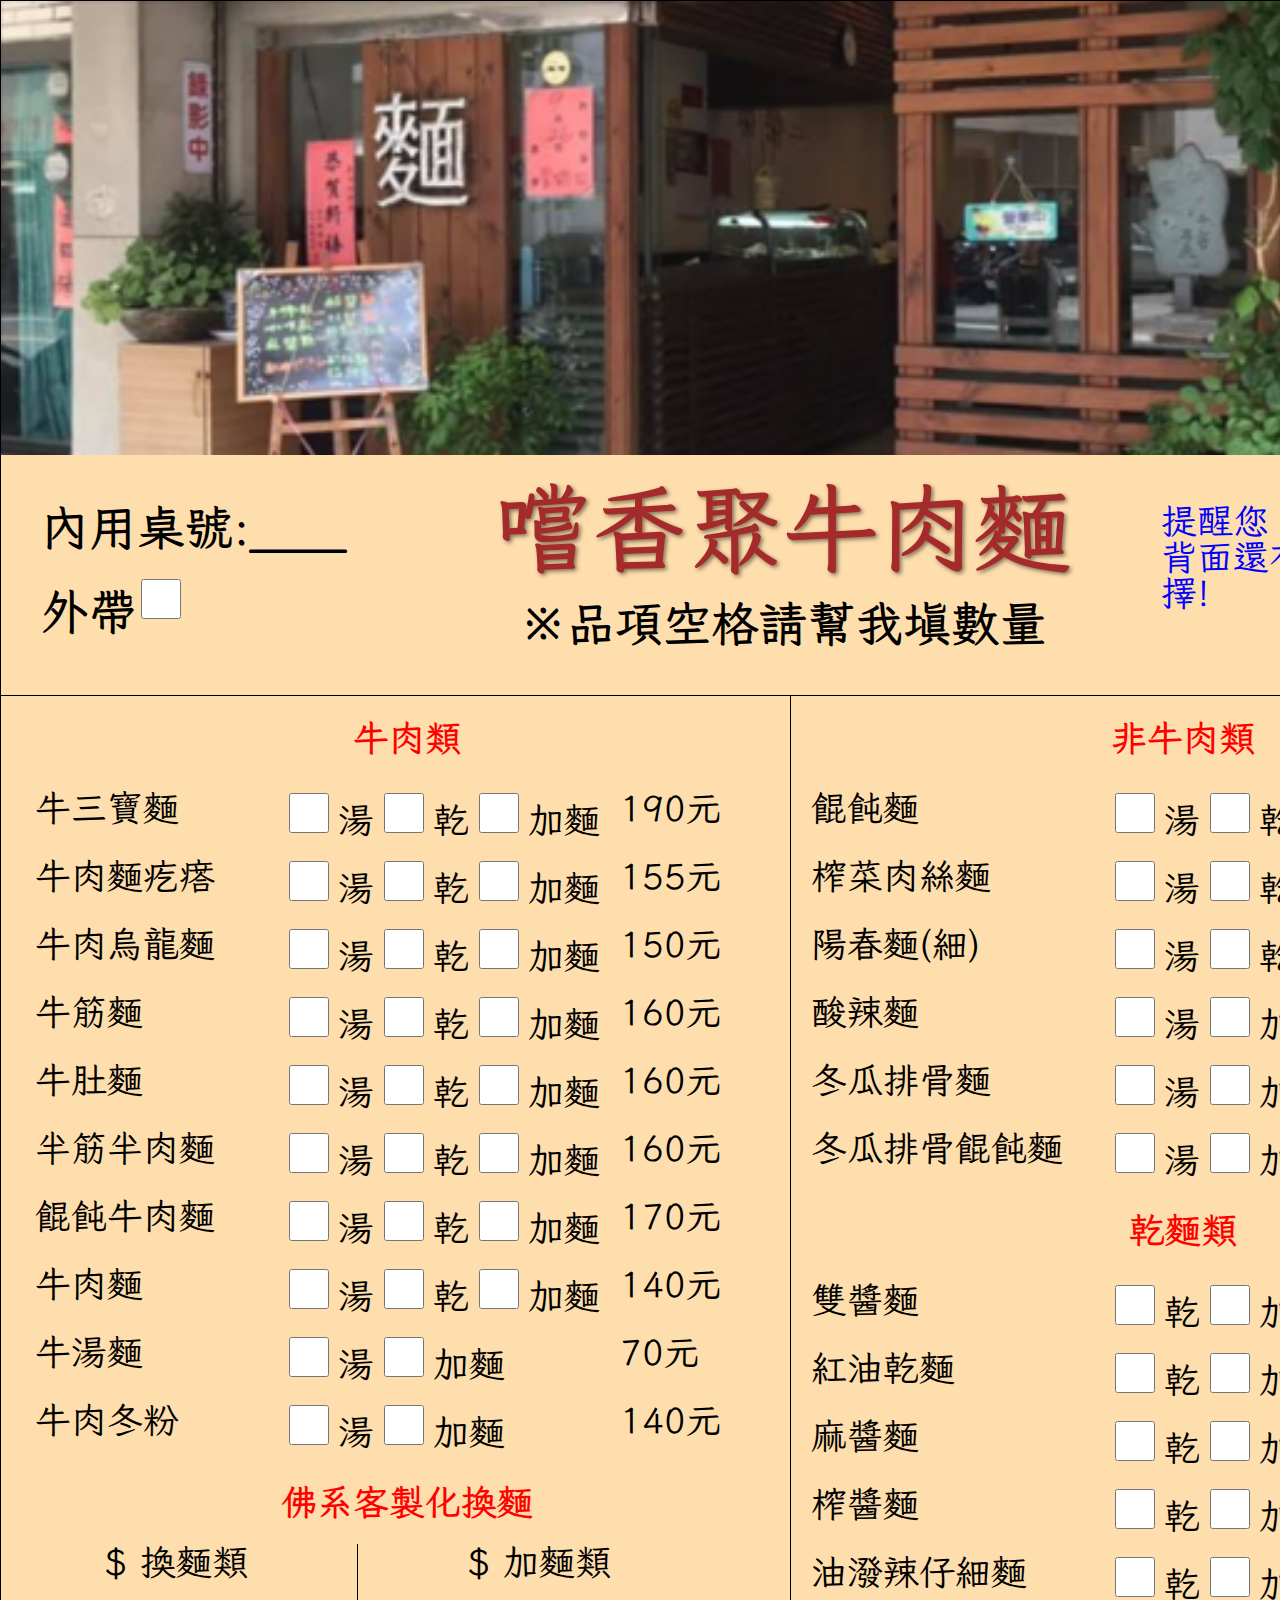
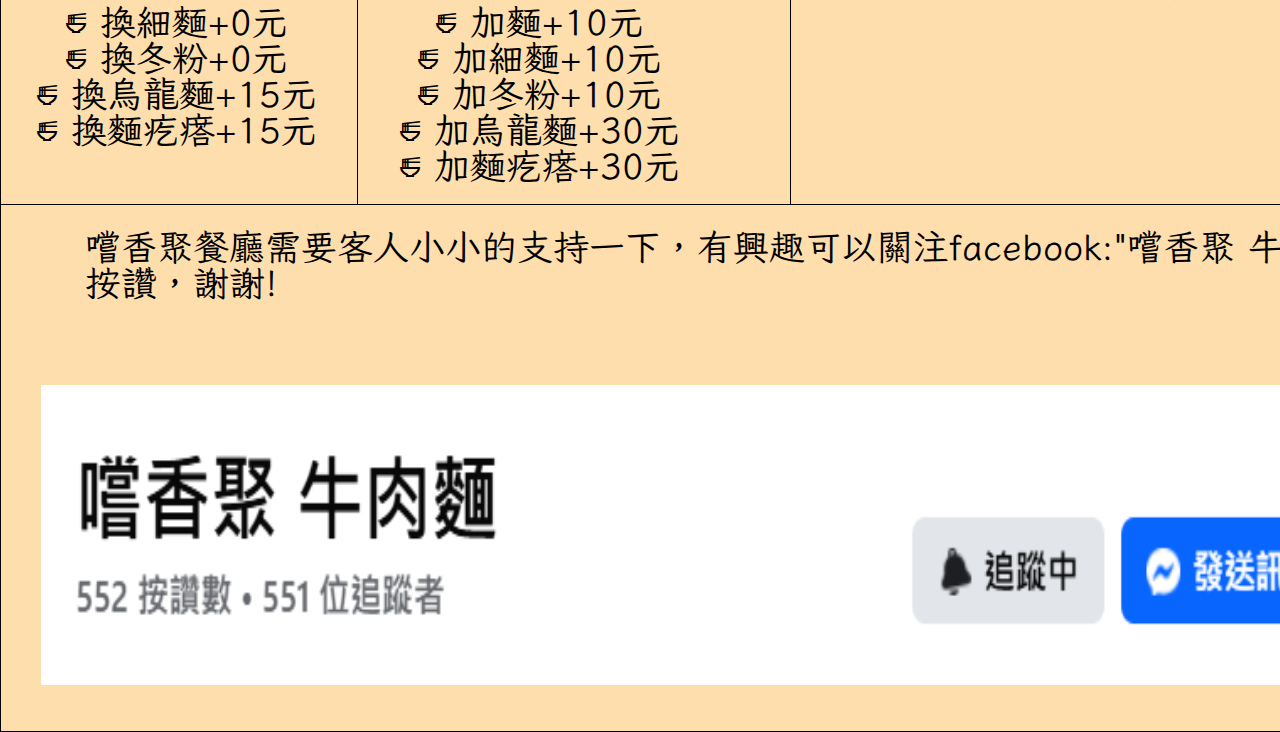
<file: index.html>
<html lang="en">
<head>
    <meta charset="UTF-8">
    <meta name="viewport" content="width=device-width, initial-scale=1.0">
    <link rel="stylesheet" href="all.css">

    <link href="https://fonts.googleapis.com/css2?family=LXGW+WenKai+TC&display=swap" rel="stylesheet">
    <link rel="stylesheet" href="https://fonts.googleapis.com/css2?family=Material+Symbols+Outlined:opsz,wght,FILL,GRAD@24,400,0,0&icon_names=move_item" />
<link rel="stylesheet" href="https://fonts.googleapis.com/css2?family=Material+Symbols+Outlined:opsz,wght,FILL,GRAD@24,400,0,0&icon_names=ramen_dining" />

 
    <title>Document</title>
</head>
<body>
    <div class="header ">
        <img src="img/門面.png" alt="pic">
        <div class="nav container">
          <div class="navLeft">
          <p class="fw-bold mb-20 mt-24 h3 mb-12 pt-24" >內用桌號:____</p>
          <p class="adjust">
            <label class="fw-bold h3 pt-24">外帶</label>
            <input type="checkbox" value="" >
         </p>
            </div>
          <div class="title">
            <h1 class="text-center fw-bold mb-24 h1 text-shadow">嚐香聚牛肉麵</h1>
            <p class="text-center fw-bold mb-24 h3">※品項空格請幫我填數量</p>
          </div>
             <div class="navRight h4 text-blue pt-48 pl-36">
              提醒您，<br>背面還有更多美味的選擇!
        </div>
     
          
        </div>
      </div>
 
          <div class="container pr-12  d-flex">
            <div class="mainleft">
              <h4 class="text-center mt-24 mb-24 fw-bold text-red ">牛肉類</h4> 
              <ul>
                <li  class="text">
                  <h4 class="text-left w-250">牛三寶麵</h4>
               <div class="chooseList">
            
                 <input type="checkbox" value="">
                      <label class="h4">湯</label>           
                 <input type="checkbox" value="">
                 <label class="h4">乾</label>
                         <input type="checkbox" value="">
                 <label class="h4">加麵</label>
                  </div>   <h4>190元</h4>
                </li>
                <li  class="text">
                  <h4 class="text-left w-250">牛肉麵疙瘩</h4>
               <div class="chooseList">
            
                 <input type="checkbox" value="">
                      <label class="h4">湯</label>           
                 <input type="checkbox" value="">
                 <label class="h4">乾</label>
                         <input type="checkbox" value="">
                 <label class="h4">加麵</label>
                  </div>   <h4>155元</h4>
                </li>
                <li  class="text">
                  <h4 class="text-left w-250">牛肉烏龍麵</h4>
               <div class="chooseList">
            
                 <input type="checkbox" value="">
                      <label class="h4">湯</label>           
                 <input type="checkbox" value="">
                 <label class="h4">乾</label>
                         <input type="checkbox" value="">
                 <label class="h4">加麵</label>
                  </div>   <h4>150元</h4>
                </li>
                <li  class="text">
                <h4 class="text-left w-250">牛筋麵</h4>
                <div class="chooseList">
             
                  <input type="checkbox" value="">
                       <label class="h4">湯</label>           
                  <input type="checkbox" value="">
                  <label class="h4">乾</label>
                          <input type="checkbox" value="">
                  <label class="h4">加麵</label>
                   </div>   <h4>160元</h4>
                 </li>
                 <li  class="text">
                  <h4 class="text-left w-250">牛肚麵</h4>
                  <div class="chooseList">
               
                    <input type="checkbox" value="">
                         <label class="h4">湯</label>           
                    <input type="checkbox" value="">
                    <label class="h4">乾</label>
                            <input type="checkbox" value="">
                    <label class="h4">加麵</label>
                     </div>   <h4>160元</h4>
                   </li>
                   <li  class="text">
                    <h4 class="text-left w-250">半筋半肉麵</h4>
                    <div class="chooseList">
                 
                      <input type="checkbox" value="">
                           <label class="h4">湯</label>           
                      <input type="checkbox" value="">
                      <label class="h4">乾</label>
                              <input type="checkbox" value="">
                      <label class="h4">加麵</label>
                       </div>   <h4>160元</h4>
                     </li>
                     <li  class="text">
                      <h4 class="text-left w-250">餛飩牛肉麵</h4>
                      <div class="chooseList">
                   
                        <input type="checkbox" value="">
                             <label class="h4">湯</label>           
                        <input type="checkbox" value="">
                        <label class="h4">乾</label>
                                <input type="checkbox" value="">
                        <label class="h4">加麵</label>
                         </div>   <h4>170元</h4>
                       </li>
                       <li  class="text">
                        <h4 class="text-left w-250">牛肉麵</h4>
                        <div class="chooseList">
                     
                          <input type="checkbox" value="">
                               <label class="h4">湯</label>           
                          <input type="checkbox" value="">
                          <label class="h4">乾</label>
                                  <input type="checkbox" value="">
                          <label class="h4">加麵</label>
                           </div>   <h4>140元</h4>
                         </li>
                         <li  class="text">
                          <h4 class="text-left w-250">牛湯麵</h4>
                          <div class="chooseList">
                       
                            <input type="checkbox" value="">
                                 <label class="h4">湯</label>           
                   
                                    <input type="checkbox" value="">
                            <label class="h4">加麵</label>
                             </div>   <h4>70元</h4>
                           </li>
                           <li  class="text">
                            <h4 class="text-left w-250">牛肉冬粉</h4>
                            <div class="chooseList">
                         
                              <input type="checkbox" value="">
                                   <label class="h4">湯</label>           
                            
                                      <input type="checkbox" value="">
                              <label class="h4">加麵</label>
                               </div>   <h4>140元</h4>
                             </li>
                             </ul>
                             <h4 class="text-center mt-24 mb-24 fw-bold text-red ">佛系客製化換麵</h4>
              <div class="content">
             <div class="contentLeft">
                             <ul class="pb-20 text-center">
                               <li class="h4 pb-24">$ 換麵類</li>
                               <li  class="h4"><span class="material-symbols-outlined pr-12">
ramen_dining
</span>換細麵+0元</li>
                                 <li  class="h4"><span class="material-symbols-outlined pr-12">
ramen_dining
</span>換冬粉+0元</li>
                               <li  class="h4"><span class="material-symbols-outlined pr-12">
ramen_dining
</span>換烏龍麵+15元</li>
                               <li  class="h4"><span class="material-symbols-outlined pr-12">
ramen_dining
</span>換麵疙瘩+15元</li>
                            
                             </ul>
                        </div>
                <div class="contentRight">
                  <ul class="pb-20 text-center">
                               <li class="h4 pb-24">$ 加麵類</li>
                    <li  class="h4"><span class="material-symbols-outlined pr-12">
ramen_dining
</span>加麵+10元</li>
                      <li  class="h4"><span class="material-symbols-outlined pr-12">
ramen_dining
</span>加細麵+10元</li>
                     <li  class="h4"><span class="material-symbols-outlined pr-12">
ramen_dining
</span>加冬粉+10元</li>
                         <li  class="h4"><span class="material-symbols-outlined pr-12">
ramen_dining
</span>加烏龍麵+30元</li>
                     <li  class="h4"><span class="material-symbols-outlined pr-12">
ramen_dining
</span>加麵疙瘩+30元</li>
                    
                  </ul>
                </div>
         </div>
            </div>
            <div class="mainright">
              <h4 class="text-center mt-24 mb-24 fw-bold text-red ">非牛肉類</h4>
              <ul>
              <li  class="text">
               <h4 class="text-left w-300">餛飩麵</h4>
               <div class="chooseList">
            
                 <input type="checkbox" value="">
                      <label class="h4">湯</label>           
                 <input type="checkbox" value="">
                 <label class="h4">乾</label>
                         <input type="checkbox" value="">
                 <label class="h4">加麵</label>
                  </div>   <h4>80元</h4>
                </li> 
                <li  class="text">
                 <h4 class="text-left  w-300">榨菜肉絲麵</h4>
                 <div class="chooseList">
              
                   <input type="checkbox" value="">
                        <label class="h4">湯</label>           
                   <input type="checkbox" value="">
                   <label class="h4">乾</label>
                           <input type="checkbox" value="">
                   <label class="h4">加麵</label>
                    </div>   <h4>80元</h4>
                  </li> 
                  <li  class="text">
                   <h4 class="text-left w-300">陽春麵(細)</h4>
                   <div class="chooseList">
                
                     <input type="checkbox" value="">
                          <label class="h4">湯</label>           
                          <input type="checkbox" value="">
                          <label class="h4">乾</label>
                             <input type="checkbox" value="">
                     <label class="h4">加麵</label>
                      </div>   <h4>70元</h4>
                    </li> 
                    <li  class="text">
                     <h4 class="text-left w-300">酸辣麵</h4>
                     <div class="chooseList">
                  
                       <input type="checkbox" value="">
                            <label class="h4">湯</label>           
                   
                               <input type="checkbox" value="">
                       <label class="h4">加麵</label>
                        </div>   <h4>80元</h4>
                      </li> 
                      <li  class="text">
                       <h4 class="text-left w-300">冬瓜排骨麵</h4>
                       <div class="chooseList">
                    
                         <input type="checkbox" value="">
                              <label class="h4">湯</label>           
                       
                                 <input type="checkbox" value="">
                         <label class="h4">加麵</label>
                          </div>   <h4>110元</h4>
                        </li> 
                        <li  class="text">
                         <h4 class="text-left w-300">冬瓜排骨餛飩麵</h4>
                         <div class="chooseList">
                      
                           <input type="checkbox" value="">
                                <label class="h4">湯</label>           
                          
                                   <input type="checkbox" value="">
                           <label class="h4">加麵</label>
                            </div>   <h4>130元</h4>
                          </li> 
                          
   </ul>
              <h4 class="text-center mt-24 mb-24 fw-bold text-red ">乾麵類</h4> 
              <ul>
                <li  class="text">
                  <h4 class="text-left w-300">雙醬麵</h4>
                  <div class="chooseList">
               
                           
                    <input type="checkbox" value="">
                    <label class="h4">乾</label>
                            <input type="checkbox" value="">
                    <label class="h4">加麵</label>
                     </div>   <h4>85元</h4>
                   </li> 
                
                     <li  class="text">
                      <h4 class="text-left w-300">紅油乾麵</h4>
                      <div class="chooseList">
                            
                        <input type="checkbox" value="">
                        <label class="h4">乾</label>
                                <input type="checkbox" value="">
                        <label class="h4">加麵</label>
                         </div>   <h4>75元</h4>
                       </li> 
                       <li  class="text">
                        <h4 class="text-left w-300">麻醬麵</h4>
                        <div class="chooseList">
                              
                          <input type="checkbox" value="">
                          <label class="h4">乾</label>
                                  <input type="checkbox" value="">
                          <label class="h4">加麵</label>
                           </div>   <h4>75元</h4>
                         </li> 
                         <li  class="text">
                          <h4 class="text-left w-300">榨醬麵</h4>
                          <div class="chooseList">
                                
                            <input type="checkbox" value="">
                            <label class="h4">乾</label>
                                    <input type="checkbox" value="">
                            <label class="h4">加麵</label>
                             </div>   <h4>75元</h4>
                           </li> 
                           <li  class="text">
                            <h4 class="text-left w-300">油潑辣仔細麵</h4>
                            <div class="chooseList">
                                  
                              <input type="checkbox" value="" >
                              <label class="h4">乾</label>
                                      <input type="checkbox" value="">
                              <label class="h4">加麵</label>
                               </div>   <h4>80元</h4>
                             </li> 
              </ul>
           
            </div>
          </div>
<div class="footer">
  <p class="h4 pxy ">嚐香聚餐廳需要客人小小的支持一下，有興趣可以關注facebook:"嚐香聚 牛肉麵"並幫我們按讚，謝謝!</p>
  <div class="footerItem">
  <!-- <img src="img/S__10084357.jpg"   alt="pic"> -->
  <img src="img/title-pic.png"   alt="pic">
</div>
</div>
</body>
</html>
</file>
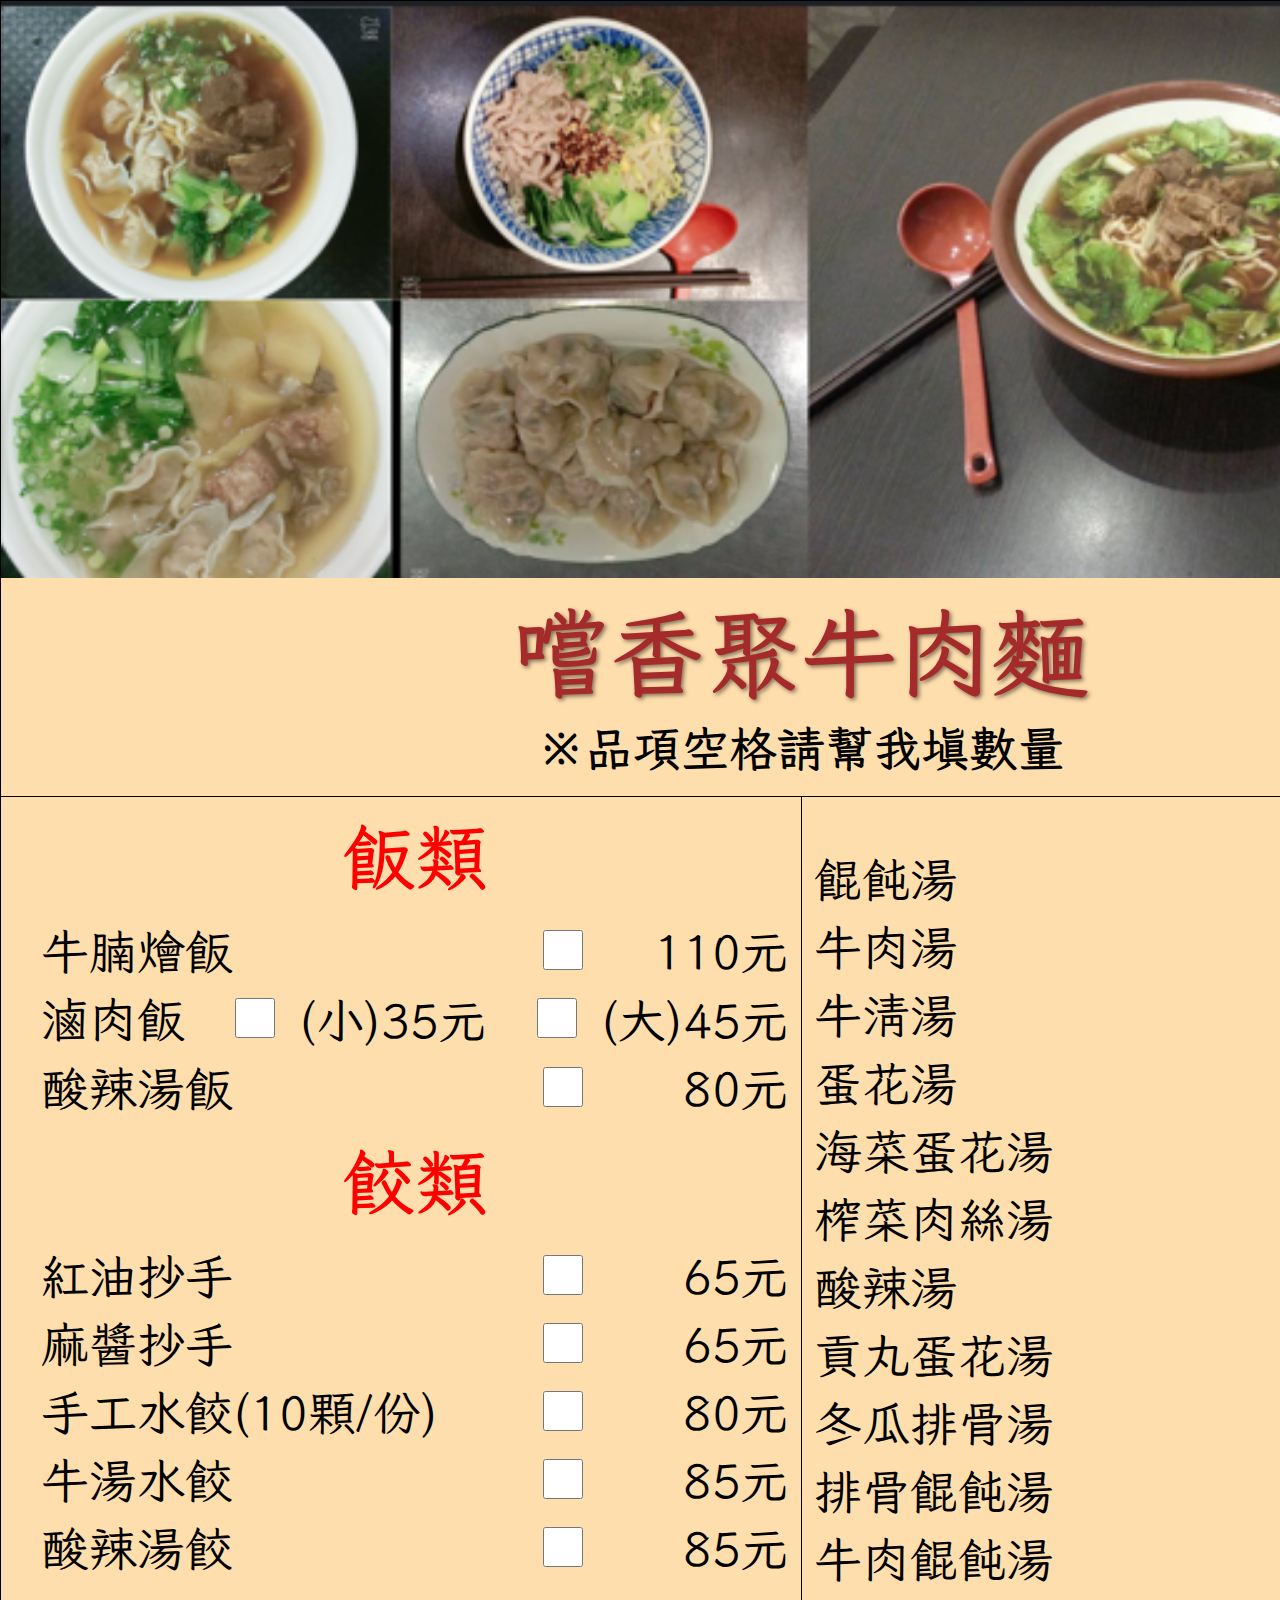
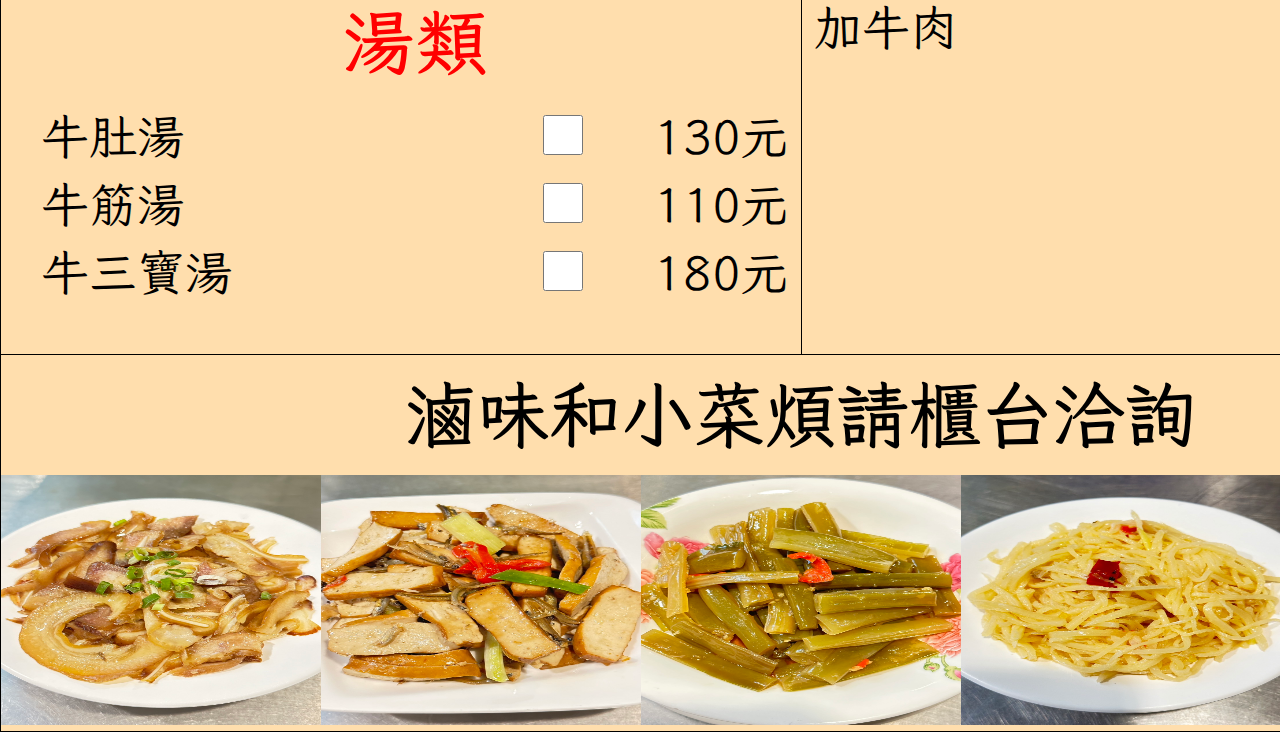
<file: index2.html>
<!DOCTYPE html>
<html lang="en">
<head>
    <meta charset="UTF-8">
    <meta name="viewport" content="width=device-width, initial-scale=1.0">
    <link rel="stylesheet" href="all2.css">
    <title>Document</title>
    <link href="https://fonts.googleapis.com/css2?family=LXGW+WenKai+TC&display=swap" rel="stylesheet">

</head>
<body>
    <!DOCTYPE html>
<html lang="en">
<head>
    <meta charset="UTF-8">
    <meta name="viewport" content="width=device-width, initial-scale=1.0">
    <link rel="stylesheet" href="all.css">
    <title>Document</title>
</head>
<body>
    <div class="header ">
        <img src="img/麵類.png" alt="pic">
        <div class="container">
     
          <div class="mt-24 text-center">
            <h1 class="text-center fw-bold mb-24 h1 text-shadow">嚐香聚牛肉麵</h1>
            <p class="text-center fw-bold mb-24 h3">※品項空格請幫我填數量</p>
          </div>
          
        </div>
     
      </div>
          <div class="main container">
            <div class="mainLeft pr-12">
              <h2 class="text-center mt-24 mb-24 fw-bold h2 text-red">飯類</h2>
              <ul>
              <li  class="text">
                <h3>牛腩燴飯</h3>
                
            <h3 class="w-250  flex-sb"><input type="checkbox" value="" class="mr-24">110元</h3>
              </li>
              <li  class="text">
                <h3>滷肉飯</h3>
                
            <h3><input type="checkbox" value="" class="mr-24">(小)35元</h3>
          
            <h3>  <input type="checkbox" value="" class="mr-24">(大)45元</h3>
              </li>
              <li  class="text">
                <h3>酸辣湯飯</h3>
               
            <h3 class="w-250 flex-sb"> <input type="checkbox" value="" class="mr-24">80元</h3>
              </li>
            </ul>
            <h2 class="text-center mt-24 mb-24 fw-bold h2  text-red">餃類</h2>
            <ul>
                <li  class="text">
                  <h3>紅油抄手</h3>
                
              <h3 class="w-250 flex-sb">  <input type="checkbox" value="" class="mr-24">65元</h3>
                </li>
                <li  class="text">
                    <h3>麻醬抄手</h3>
                 
                <h3  class="w-250  flex-sb">   <input type="checkbox" value="" class="mr-24">65元</h3>
                  </li>
                  <li  class="text">
                    <h3> 手工水餃(10顆/份)</h3>
                   
                <h3  class="w-250  flex-sb"> <input type="checkbox" value="" class="mr-24">80元</h3>
                  </li>
                  <li  class="text">
                    <h3> 牛湯水餃</h3>
                    
                <h3  class="w-250  flex-sb"><input type="checkbox" value="" class="mr-24">85元</h3>
                  </li>
                  <li  class="text">
                    <h3> 酸辣湯餃</h3>
               
                <h3  class="w-250  flex-sb">     <input type="checkbox" value="" class="mr-24">85元</h3>
                  </li>
                </ul>
                <h2 class="text-center mt-24 mb-24 fw-bold h2  text-red">湯類</h2>
                <li  class="text">
                  <h3 > 牛肚湯</h3>
               
              <h3  class="w-250  flex-sb">   <input type="checkbox" value="" class="mr-24">130元</h3>
                </li>
                <li  class="text">
                  <h3 > 牛筋湯</h3>
               
              <h3  class="w-250  flex-sb">   <input type="checkbox" value="" class="mr-24">110元</h3>
                </li>
                <li  class="text">
                  <h3 > 牛三寶湯</h3>
               
              <h3  class="w-250  flex-sb">   <input type="checkbox" value="" class="mr-24">180元</h3>
                </li>
            </div>
            <div class="mainRight pl-12 pt-48">
             
                  <ul>
                    <li  class="text">
                        <h3 > 餛飩湯</h3>
                     
                    <h3  class="w-250  flex-sb">   <input type="checkbox" value="" class="mr-24">45元</h3>
                      </li>
                      <li  class="text">
                        <h3> 牛肉湯</h3>
                       
                    <h3  class="w-250  flex-sb"> <input type="checkbox" value="" class="mr-24">110元</h3>
                      </li>
                      <li  class="text">
                        <h3> 牛清湯</h3>
                       
                    <h3  class="w-250  flex-sb"> <input type="checkbox" value="" class="mr-24">40元</h3>
                      </li>
                      <li  class="text">
                        <h3 > 蛋花湯</h3>
                       
                    <h3  class="w-250  flex-sb"> <input type="checkbox" value="" class="mr-24">30元</h3>
                      </li>
                      <li  class="text">
                        <h3> 海菜蛋花湯</h3>
                      
                    <h3  class="w-250  flex-sb">  <input type="checkbox" value="" class="mr-24">40元</h3>
                      </li>
                      <li  class="text">
                        <h3> 榨菜肉絲湯</h3>
                        
                    <h3  class="w-250  flex-sb"><input type="checkbox" value="" class="mr-24">45元</h3>
                      </li>
                      <li  class="text">
                        <h3> 酸辣湯</h3>
               
                    <h3  class="w-250  flex-sb"> <input type="checkbox" value="" class="mr-24">45元</h3>
                      </li>
                      <li  class="text">
                        <h3> 貢丸蛋花湯</h3>
                        
                    <h3  class="w-250  flex-sb"><input type="checkbox" value="" class="mr-24">50元</h3>
                      </li>
                      <li  class="text">
                        <h3> 冬瓜排骨湯</h3>
                        
                    <h3  class="w-250  flex-sb"><input type="checkbox" value="" class="mr-24">100元</h3>
                      </li>
                      <li  class="text">
                        <h3> 排骨餛飩湯</h3>
                       
                    <h3  class="w-250  flex-sb"> <input type="checkbox" value="" class="mr-24">120元</h3>
                      </li>
                      <li  class="text">
                        <h3> 牛肉餛飩湯</h3>
                       
                    <h3  class="w-250  flex-sb"> <input type="checkbox" value="" class="mr-24">145元</h3>
                      </li>
                      <li  class="text">
                        <h3>加牛肉</h3>
                        
                    <h3  class="w-250  flex-sb"><input type="checkbox" value="" class="mr-24">80元</h3>
                      </li>
                    </ul> 
            </div>
          </div>
          <div class="footer text-center fw-bold pb-24 pt-24 h2">
             滷味和小菜煩請櫃台洽詢
          </div>
          <div class="bottom">
            <img src="img/S__14458888.jpg" alt="pic">
            <img src="img/S__14458889.jpg" alt="pic">
            <img src="img/S__14508036.jpg" alt="pic">
            <img src="img/S__14508037.jpg" alt="pic">
            <img src="img/S__14508038.jpg" alt="pic">
          </div>

</body>
</html>
</body>
</html>
</file>
<file: all.css>
/* http://meyerweb.com/eric/tools/css/reset/ 
   v2.0 | 20110126
   License: none (public domain)
*/

html, body, div, span, applet, object, iframe,
h1, h2, h3, h4, h5, h6, p, blockquote, pre,
a, abbr, acronym, address, big, cite, code,
del, dfn, em, img, ins, kbd, q, s, samp,
small, strike, strong, sub, sup, tt, var,
b, u, i, center,
dl, dt, dd, ol, ul, li,
fieldset, form, label, legend,
table, caption, tbody, tfoot, thead, tr, th, td,
article, aside, canvas, details, embed, 
figure, figcaption, footer, header, hgroup, 
menu, nav, output, ruby, section, summary,
time, mark, audio, video {
	margin: 0;
	padding: 0;
	border: 0;
	font-size: 100%;
	font: inherit;
	vertical-align: baseline;
}
/* HTML5 display-role reset for older browsers */
article, aside, details, figcaption, figure, 
footer, header, hgroup, menu, nav, section {
	display: block;
}
body {
	line-height: 1;

}
ol, ul {
	list-style: none;
}
blockquote, q {
	quotes: none;
}
blockquote:before, blockquote:after,
q:before, q:after {
	content: '';
	content: none;
}
table {
	border-collapse: collapse;
	border-spacing: 0;
}



body{
  border:1px solid black;
  width:1600px;
  height:2330px;
  font-family: "LXGW WenKai TC", cursive;
  font-weight: 400;
  font-style: normal;
  background-color:rgb(255, 222, 173);
}
.container{
  margin:0 auto;
  width: 1520px;

}

.header img{
  width:100%;
}
.header{
  border-bottom:1px solid black;
}
.nav{
  display: flex;
  justify-content: space-between;

}
.navLeft,.navRight{
  width:400px;
 
}
.mainleft,.mainright{
  width: 50%;

}
.mainleft{
  border-right:1px solid black;
  padding-right:10px;
}
.mainright{
  padding-left:20px;
}

.title{
  padding: 24px 0px;
}



.text{
  display: flex;
/*   justify-content:space-between; */
  padding:10px 0px;
}
.text-center{
  text-align:center;
}
.h1,h1{
  font-size: 96px;
  color:brown;
}
.h2,h2{
  font-size: 72px;
}
.fw-bold{
  font-weight:bold;
}
.d-flex{
  display:flex;
}
.mb-24{
  margin-bottom:24px;
}
.pt-24{
  padding-top:24px;
}
.pb-24{
  padding-bottom:24px;
}
.pt-40{
  padding-top:40px;
}
.pb-24{
  padding-bottom:24px;
}
.pl-12{
  padding-left:12px;
}
.pr-12{
  padding-right:12px;
}

.mt-24{
  margin-top:24px;
}
.text-left{
  text-align:left;
}
h3,.h3{
  font-size: 48px;
}
input[type="checkbox"] {
    width: 40px;  /* 设置宽度 */
    height: 40px; /* 设置高度 */
}
.pb-20{
  padding-bottom:20px;
}
.adjust{
	display: flex;
	align-items: center;
	padding-top:12px;
}

.menuLoss{
	display: flex;
	justify-content: center;
}
.footer{
  border-top:1px solid black;

}
.footerItem{
  display: flex;
 justify-content: center;
}
.footer img{
  padding-top:60px;
  width:1520px;
  height:300px;
}
.chooseList{
  width:335px;
  text-align: start;
}
.w-150{
width:150px;

}
.pb-96{
  padding-bottom:96px;
}
.pb-24{
  padding-bottom:24px;
}
.w-350{
  width: 350px;
}
.w-200{
  width:200px;
  
  }
.w-300{
  width: 300px;
}
.w-250{
  width:250px;
  
  }

.text-red{
 color:red

}
.text-shadow{
  text-shadow: 2px 2px 4px rgba(0, 0, 0, 0.5);
}
.text-blue{
  color:blue;
}
.pt-12{
  padding-top:12px;
}
.pt-48{
  padding-top:48px;
}
.pl-36{
  padding-left:36px;  
}
.content{
  display: flex;
}
.contentLeft{
  padding-right:40px;
  border-right:1px solid black;
}
.contentRight{
  padding-left:40px;
}
@media print {
  body {
    transform: scale(0.9); /* 缩小内容 */
    transform-origin: top left;
  }
}
h4,.h4{
  font-size: 36px;
}
.pxy{
  padding:24px 84px;
}
</file>
<file: all2.css>
/* http://meyerweb.com/eric/tools/css/reset/ 
   v2.0 | 20110126
   License: none (public domain)
*/

html, body, div, span, applet, object, iframe,
h1, h2, h3, h4, h5, h6, p, blockquote, pre,
a, abbr, acronym, address, big, cite, code,
del, dfn, em, img, ins, kbd, q, s, samp,
small, strike, strong, sub, sup, tt, var,
b, u, i, center,
dl, dt, dd, ol, ul, li,
fieldset, form, label, legend,
table, caption, tbody, tfoot, thead, tr, th, td,
article, aside, canvas, details, embed, 
figure, figcaption, footer, header, hgroup, 
menu, nav, output, ruby, section, summary,
time, mark, audio, video {
	margin: 0;
	padding: 0;
	border: 0;
	font-size: 100%;
	font: inherit;
	vertical-align: baseline;
}
/* HTML5 display-role reset for older browsers */
article, aside, details, figcaption, figure, 
footer, header, hgroup, menu, nav, section {
	display: block;
}
body {
	line-height: 1;
  /* border:1px solid black; */
 
    width:1600px;
    height:2300px;
}
ol, ul {
	list-style: none;
}
blockquote, q {
	quotes: none;
}
blockquote:before, blockquote:after,
q:before, q:after {
	content: '';
	content: none;
}
table {
	border-collapse: collapse;
	border-spacing: 0;
}



body{
  /* border:1px solid black; */

  font-family: "LXGW WenKai TC", cursive;
  font-weight: 400;
  font-style: normal;
  background-color:rgb(255, 222, 173);
}
.container{
  margin:0 auto;
  width: 1520px;
}

.header img{
  width:100%;
}
.nav{
  display: flex;
}
.navLeft,.navRight{
  width:155px;
}

.main{
 display: flex;

  
  width:1296px;
  padding:0px 12px;
}

.mainLeft{
  border-right:1px solid black;
  width:750px;
  padding-bottom:48px;
}
.mainRight{
  padding-bottom:48px;
  width:750px;
}
.text{
  display: flex;
  justify-content:space-between;
  padding:10px 0px;
}
.text-center{
  text-align:center;
}
h1,.h1{
  font-size: 96px;
  color:brown;
 
}

.fw-bold{
  font-weight:bold;
}
.mb-24{
  margin-bottom:24px;
}
.pt-24{
  padding-top:24px;
}
.pt-48{
  padding-top:48px;
}
.pb-24{
  padding-bottom:24px;
}
.pl-12{
  padding-left:12px;
}
.pr-12{
  padding-right:12px;
}

.mt-24{
  margin-top:24px;
}
.text-left{
  text-align:left;
}
h3,.h3{
  font-size: 48px;
}
input[type="checkbox"] {
    width: 40px;  /* 设置宽度 */
    height: 40px; /* 设置高度 */
}

h2,.h2{
  font-size: 96px;
}
.mr-24{
  margin-right: 24px;
}
.w-250{
  width:250px;
}
.w-150{
  width:150px;
}
.flex-sb{
  display: flex;
  justify-content: space-between;
}
.text-red{
  color:red
 
 }
 .text-shadow{
  text-shadow: 2px 2px 4px rgba(0, 0, 0, 0.5);
}
.w-180{
  width:180px;
}
.bottom{
  display: flex;
}
.bottom img{
  width:20%;
  height:250px;
}

@media print {
  body {
    transform: scale(0.9); /* 缩小内容 */
    transform-origin: top left;
  }
}
</file>
